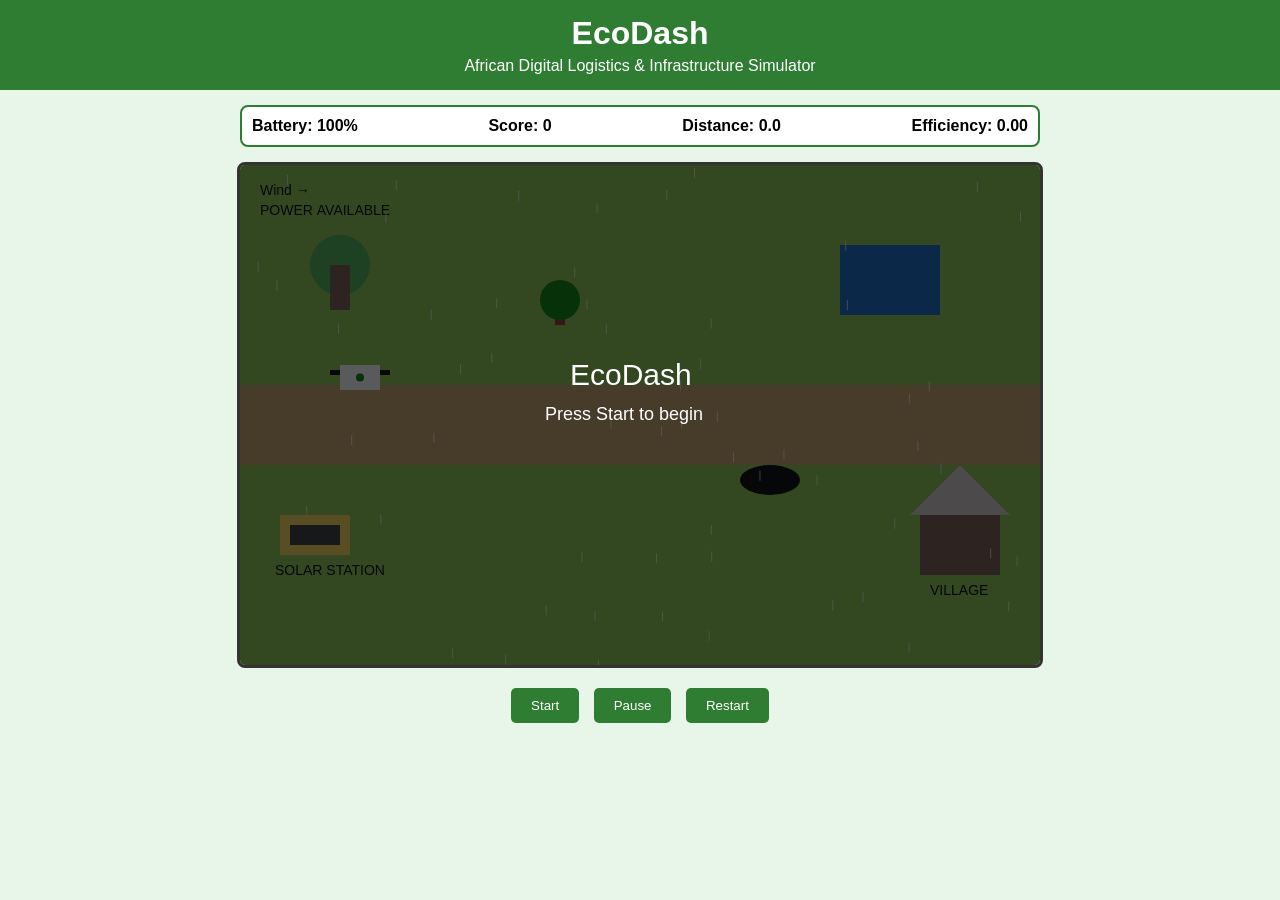
<file: index.html>
<!DOCTYPE html>
<html lang="en">

<head>
    <meta charset="UTF-8">
    <meta name="viewport" content="width=device-width, initial-scale=1.0">
        <title>
            EcoDash
        </title>

    <link rel="stylesheet" href="style.css">
</head>

<body>
    <header>
        <h1>EcoDash</h1>
        <p>African Digital Logistics & Infrastructure Simulator</p>
    </header>

    <div class="game-info">

        <div class="info-box">
            Battery: <span id="battery">100%</span>
        </div>

        <div class="info-box">
            Score: <span id="score">0</span>
        </div>

        <div class="info-box">
            Distance: <span id="distance">0</span>
        </div>

        <div class="info-box">
            Efficiency: <span id="efficiency">0</span>
        </div>

    </div>

    <main>

        <canvas id="gameCanvas" width="800" height="500"></canvas>

        <div class="controls">
            <button onclick="startGame()">Start</button>
            <button onclick="pauseGame()">Pause</button>
            <button onclick="restartGame()">Restart</button>
        </div>

    </main>

    <script src="script.js"></script>

</body>
</html>
</file>
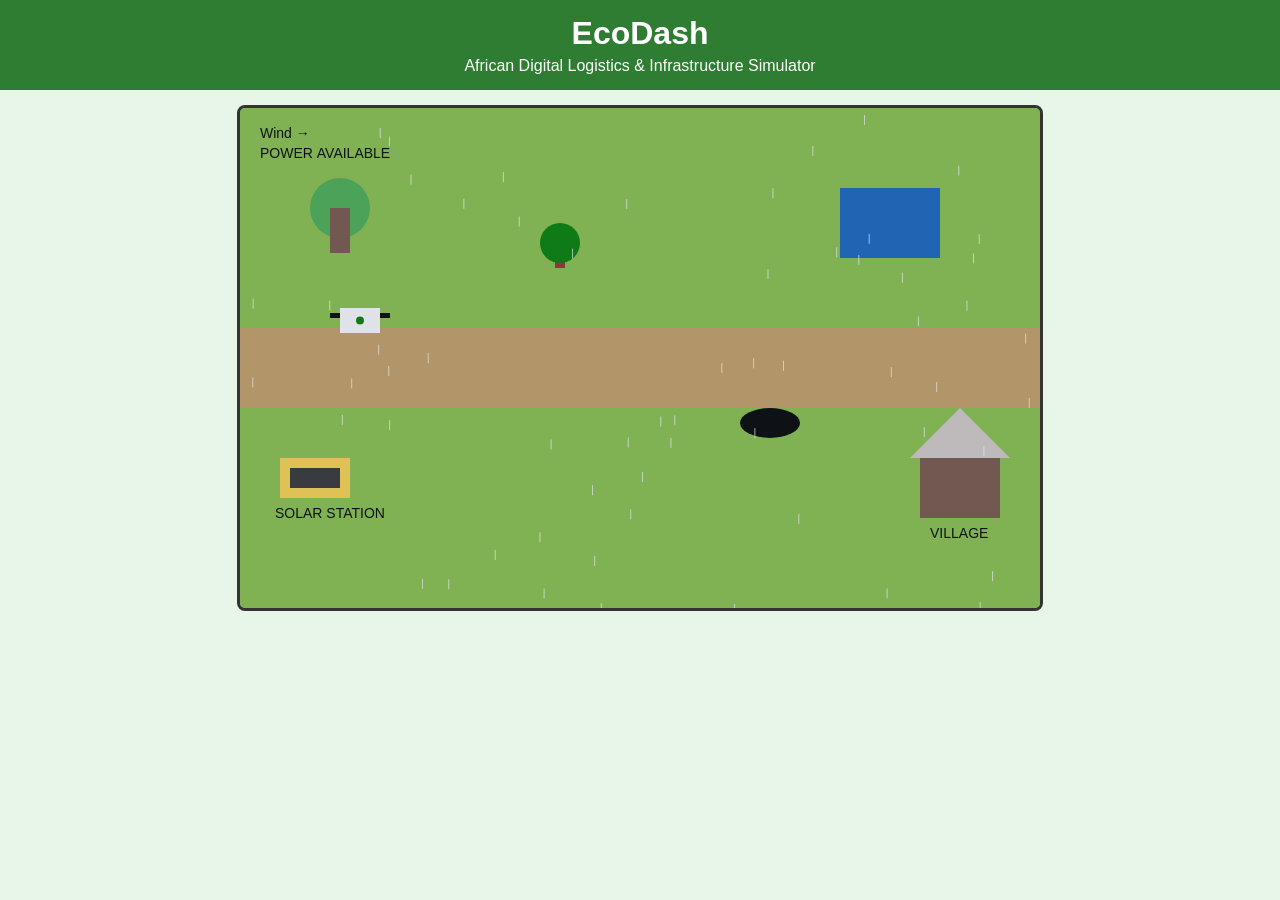
<file: was262 sf1.html>
<!DOCTYPE html>
<html lang="en">
<head>
    <meta charset="UTF-8">
    <meta name="viewport" content="width=device-width, initial-scale=1.0">

        <title>
            EcoDash
        </title>
    <link rel="stylesheet" href="style.css">
</head>

<body>
    <header>
        <h1>EcoDash</h1>
        <p>African Digital Logistics & Infrastructure Simulator</p>
    </header>

    <main>
        <canvas id="gameCanvas" width="800" height="500"></canvas>
    </main>
    
    <script src="script.js"></script>
</body>
</html>
</file>
<file: style.css>
body{
    margin:0;
    font-family:Arial,sans-serif;
    background-color:#e8f5e9;
    text-align:center;
}

header{
    background-color:#2e7d32;
    color:white;
    padding:15px;
}

header h1{
    margin:0;
    font-size:32px;
}

header p{
    margin:5px 0 0;
}

.game-info{
    width:800px;
    margin:15px auto 0;
    display:flex;
    justify-content:space-between;
    background-color:#ffffff;
    padding:10px;
    box-sizing:border-box;
    border:2px solid #2e7d32;
    border-radius:8px;
}

.info-box{
    font-weight:bold;
}

main{
    padding:15px;
}

canvas{
    background-color:#87ceeb;
    border:3px solid #333;
    display:block;
    margin:0 auto;
    border-radius:8px;
}

.controls{
    margin-top:15px;
}

button{
    background-color:#2e7d32;
    color:white;
    border:none;
    padding:10px 20px;
    margin:5px;
    border-radius:5px;
    cursor:pointer;
}

button:hover{
    background-color:#1b5e20;
}

@media(max-width:850px){
    .game-info{
        width:95%;
    }

    canvas{
        width:95%;
        height:auto;
    }
}
</file>
